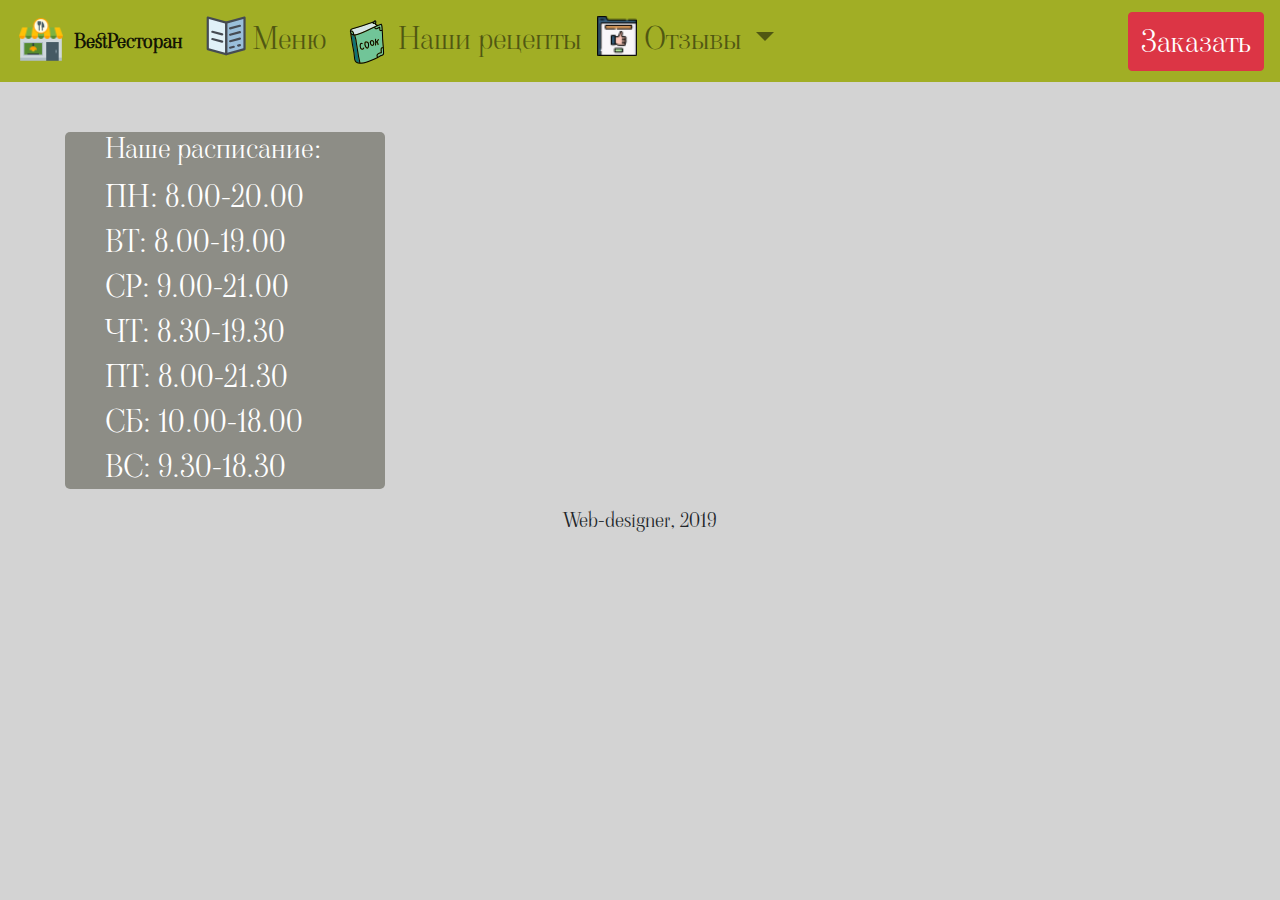
<file: Макет проэкта/index.html>
<!DOCTYPE html>
<html>
<head>
    <meta charset="UTF-8">
    <title>Проэкт</title>
    <link rel="stylesheet" href="bootstrap.min.css">
	<link rel="stylesheet" href="https://use.fontawesome.com/releases/v5.15.3/css/all.css" integrity="sha384-SZXxX4whJ79/gErwcOYf+zWLeJdY/qpuqC4cAa9rOGUstPomtqpuNWT9wdPEn2fk" crossorigin="anonymous">

    <link rel="preconnect" href="https://fonts.gstatic.com">
    <link href="https://fonts.googleapis.com/css2?family=Viaoda+Libre&display=swap" rel="stylesheet">
    <link rel="stylesheet" href="style.css">
    <link rel="stylesheet" href="styles.css">
    <link rel="stylesheet" href="animate.min.css">
</head>

<body>
    
    <nav class="navbar navbar-light background navbar-expand-sm sticky-top">
        <a href="index.html" class="navbar-brand point">
        <img id="logo" src="img2/1.png" id="logo" class="d-inline-block align-top" alt="logo"> 
        <span id="logo-text">BestРесторан</span> 
        </a> 
        <ul class="navbar-nav mr-auto point">
            <li class="nav-item">
                <a href="#" class="nav-link txt"><img  src="img2/menu.svg" class="d-inline-block align-top myicons" alt="logo">
                Меню
                </a>
            </li>
            <li class="nav-item">
                <a href="index2.html" class="nav-link txt">
                    <img src="img2/3.png" alt="рецепты">
                    Наши рецепты
                </a>
            </li>
            <li class="nav-item dropdown">
            <a href="#" class="nav-link dropdown-toggle" id="navbarDropdown" role="button" data-toggle="dropdown" aria-popup="true" aria-expanded="false">
                <img src="img2/5.png" class="d-inline-block align-top myicons" alt="logo">
                Отзывы
            </a>
            <div class="dropdown-menu" aria-labeltedby="navbarDropdown" id="comment">
                <p class="dropdown-item">Лучшая пицца в мире! 5 звёзд!</p>
                <div class="dropdown-divider"> </div>
            
              </div>
            </li>
            
          
        </ul> 
        </button>
        <button class="btn btn-danger animated infinite pulse slow" id="order">Заказать</button>
      </nav>
      <div class="container schedule">
        <ul id="schedule">
          <h3>
            Наше расписание:
          </h3>
          <li>
            ПН: 8.00-20.00
          </li>
          <li>
            ВТ: 8.00-19.00
          </li>
          <li>
            СР: 9.00-21.00
          </li>
          <li>   
            ЧТ: 8.30-19.30
          </li>
          <li>  
            ПТ: 8.00-21.30
          </li>
          <li>
            СБ: 10.00-18.00
          </li>
          <li>
            ВС: 9.30-18.30
          </li>
        </ul>
      </div>
      <div class="container description">
        
      </div>
      <footer id="footer" class="footer">
        <div class="container">
          <div class="row">
            <div class="col-lg-12">
              <div class="footer_info">
                Web-designer,
                2019
              </div>
            </div>
          </div>
        </div>
      </footer>
      <script src="https://code.jquery.com/jquery-3.2.1.slim.min.js" integrity="sha384-KJ3o2DKtIkvYIK3UENzmM7KCkRr/rE9/Qpg6aAZGJwFDMVNA/GpGFF93hXpG5KkN" crossorigin="anonymous"></script>
    <script src="https://cdnjs.cloudflare.com/ajax/libs/popper.js/1.12.9/umd/popper.min.js" integrity="sha384-ApNbgh9B+Y1QKtv3Rn7W3mgPxhU9K/ScQsAP7hUibX39j7fakFPskvXusvfa0b4Q" crossorigin="anonymous"></script>
    <script src="https://maxcdn.bootstrapcdn.com/bootstrap/4.0.0/js/bootstrap.min.js" integrity="sha384-JZR6Spejh4U02d8jOt6vLEHfe/JQGiRRSQQxSfFWpi1MquVdAyjUar5+76PVCmYl" crossorigin="anonymous"></script>
</body>
</html>
</file>
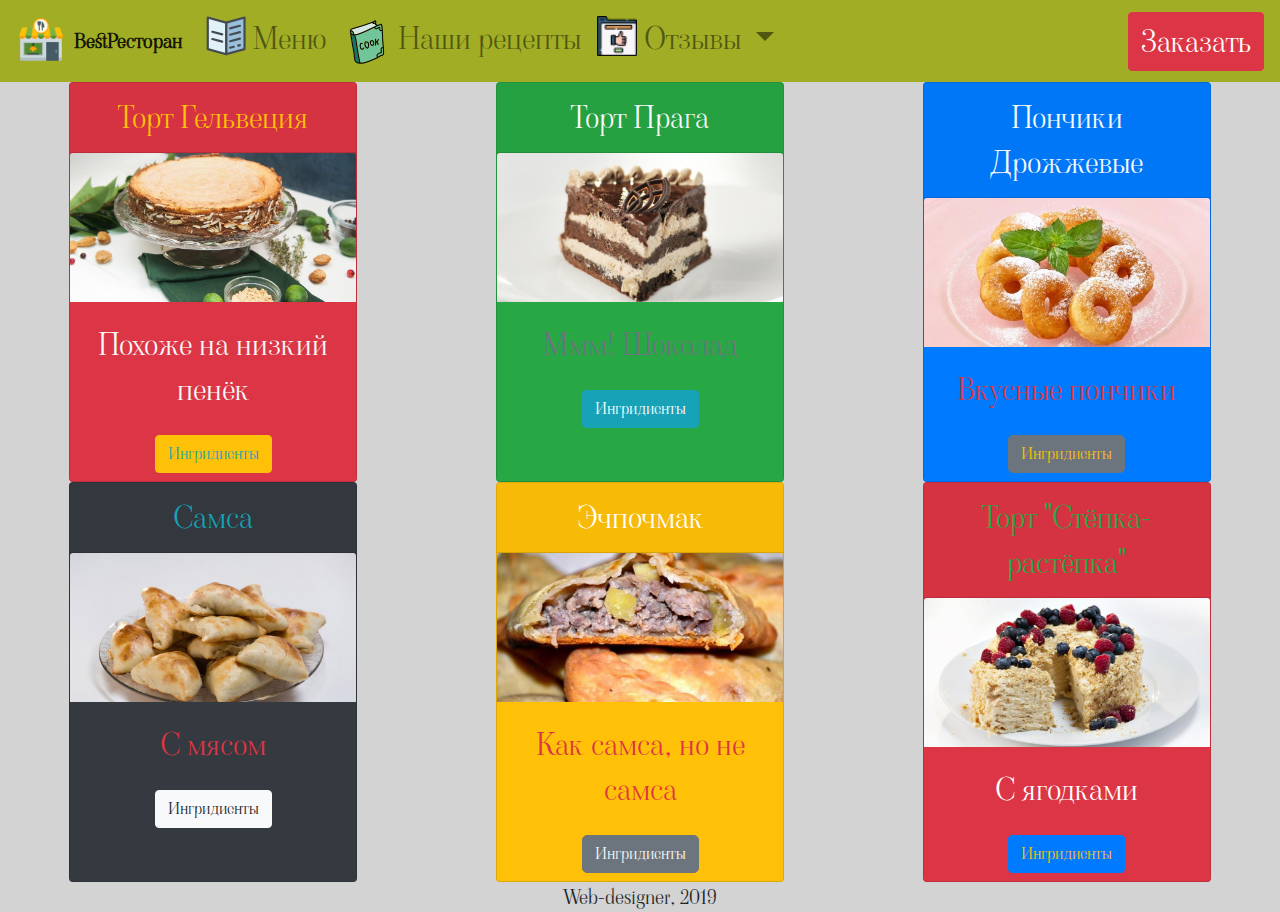
<file: Макет проэкта/index2.html>
<!DOCTYPE html>
<html lang="ru">
  <head>
    <meta charset="utf-8">
    <meta name="viewport" content="width=device-width, initial-scale=1, shrink-to-fit=no">
    <link rel="stylesheet" href="https://maxcdn.bootstrapcdn.com/bootstrap/4.0.0/css/bootstrap.min.css" integrity="sha384-Gn5384xqQ1aoWXA+058RXPxPg6fy4IWvTNh0E263XmFcJlSAwiGgFAW/dAiS6JXm" crossorigin="anonymous">
    <link rel="preconnect" href="https://fonts.gstatic.com">
    <link href="https://fonts.googleapis.com/css2?family=Viaoda+Libre&display=swap" rel="stylesheet">
    <link rel="stylesheet" type="text/css" href="style2.css">
    <link rel="stylesheet" href="styles.css">
    <link rel="stylesheet" href="animate.min.css">

    <title>BestРесторан</title>
  </head>

  <body>
    <nav class="navbar navbar-light background navbar-expand-sm sticky-top">
      <a href="index.html" class="navbar-brand point">
      <img id="logo" src="img2/1.png" class="d-inline-block align-top" alt="logo"> 
      <span id="logo-text">BestРесторан</span> 
      </a> 
      <ul class="navbar-nav mr-auto point">
          <li class="nav-item">
              <a href="#" class="nav-link txt"><img  src="img2/menu.svg" class="d-inline-block align-top myicons" alt="logo">
              Меню
              </a>
          </li>
          <li class="nav-item">
              <a href="index2.html" class="nav-link txt">
                  <img src="img2/3.png" alt="рецепты">
                  Наши рецепты
              </a>
          </li>
          <li class="nav-item dropdown">
          <a href="#" class="nav-link dropdown-toggle" id="navbarDropdown" role="button" data-toggle="dropdown" aria-popup="true" aria-expanded="false">
              <img src="img2/5.png" class="d-inline-block align-top myicons" alt="logo">
              Отзывы
          </a>
          <div class="dropdown-menu" aria-labeltedby="navbarDropdown" id="comment">
              <p class="dropdown-item">Лучшая пицца в мире! 5 звёзд!</p>
              <div class="dropdown-divider"> </div>
          
            </div>
          </li>
          
        
      </ul> 
      </button>
      <button class="btn btn-danger animated infinite pulse slow" id="order">Заказать</button>
    </nav>

     <div class="container-fluid">
      <div class="row">
        <div class="col-md">
          <div class="card bg-danger">
            <div class="card-header text-warning">
              Торт Гельвеция
            </div>
            <img class="card-img-top" src="img2/rec1.jpg" alt="Торт Гельвеция">
            <div class="card-body">
              <p class="card-text text-light">Похоже на низкий пенёк</p>
              <button type="button" class="btn btn-warning text-info" data-toggle="tooltip" data-html="true" data-placement="top" title="Белки-8шт. <br> Сахар-360г <br> Мука миндальная-300г <br> Желтки-8шт. <br> Вино белое-100г <br> Масло сливочное-200г <br> Сахарная пудра-200г <br> Какао-30г <br> Миндаль-50г">Ингридиенты</button>
            </div>
          </div>
        </div>
        <div class="col-md">
          <div class="card bg-success">
            <div class="card-header text-light">
              Торт Прага
            </div>
            <img class="card-img-top" src="img2/rec2.jpg" alt="Торт Гельвеция">
            <div class="card-body">
              <p class="card-text text-secondary">Ммм! Шоколад</p>
              <button type="button" class="btn btn-info" data-toggle="tooltip" data-html="true" data-placement="top" title="Мука—115г <br> Какао <br> Яйцо—6шт. <br> Сахар—250г <br> Масло сливочное—290г <br> Соль—1 щепотка <br> Ванильный порошок <br> Молоко сгущенное—150г<br> Желтки—2шт. <br> Вода—140мл <br> Коньяк — 80 мл <br> Сливки—150г <br> Шоколад горький—120г <br> Масло виноградной косточки—1ч.л. <br> Джем—100г">Ингридиенты</button>
            </div>
          </div>
        </div>
          <div class="col-md">
          <div class="card bg-primary">
            <div class="card-header text-light">
              Пончики Дрожжевые
            </div>
            <img class="card-img-top" src="img2/rec3.jpg" alt="Торт Гельвеция">
            <div class="card-body">
              <p class="card-text text-danger">Вкусные пончики</p>
              <button type="button" class="btn btn-secondary text-warning" data-toggle="tooltip" data-html="true" data-placement="top" title="Мука пшеничная—300г <br> Яйцо—2шт. <br>Масло сливочное—100г <br>Молоко—120мл <br> Сахар—35г <br> Дрожжи—12г <br> Сахарная пудра <br> Масло растительное">Ингридиенты</button>
            </div>
          </div>
        </div>
        <div class="w-100"></div>
        <div class="col-md">
          <div class="card bg-dark">
            <div class="card-header text-info">
              Самса
            </div>
            <img class="card-img-top" src="img2/rec4.jpg" alt="Торт Гельвеция">
            <div class="card-body">
              <p class="card-text text-danger">С мясом</p>
              <button type="button" class="btn btn-light" data-toggle="tooltip" data-html="true" data-placement="top" title="Мука—500г <br> Соль <br> Вода—250мл <br> Яйцо—1шт. <br> Тыква—200г <br> Лук репчатый—2шт. <br> Сало курдючное—70г <br> Чёрный перец <br> Зира—1ч.л. <br> Масло растительное—40мл <br> Желтки—1шт.">Ингридиенты</button>
            </div>
          </div>
        </div>
        <div class="col-md">
          <div class="card bg-warning">
            <div class="card-header text-white">
              Эчпочмак
            </div>
            <img class="card-img-top" src="img2/rec5.jpg" alt="Торт Гельвеция">
            <div class="card-body">
              <p class="card-text text-danger">Как самса, но не самса</p>
              <button type="button" class="btn btn-secondary text-light" data-toggle="tooltip" data-html="true" data-placement="top" title="Картофель—4шт. <br> Говядина—700г <br> Лук репчатый—3шт. <br> Мука пшеничная—700г <br> Масло сливочное—150г <br> Масло растительное—60мл <br> Яйцо—2шт. <br> Майонез—20г <br> Чёрный перец <br> Вода—100мл <br> Соль">Ингридиенты</button>
            </div>
          </div>
        </div>
        <div class="col-md">
          <div class="card bg-danger">
            <div class="card-header text-success">
              Торт "Стёпка-растёпка"
            </div>
            <img class="card-img-top" src="img2/rec6.jpg" alt="Торт Гельвеция">
            <div class="card-body">
              <p class="card-text text-white">С ягодками</p>
              <button type="button" class="btn btn-primary text-warning" data-toggle="tooltip" data-html="true" data-placement="top" title="Масло сливочное—180г <br> Мука—450г <br> Соль—5г <br> Разрыхлитель—5г <br> Пиво—250мл <br> Желтки—6шт. <br> Молоко—600мл <br> Сахар—100г <br> Крахмал кукурузный—40г <br> Сыр рикотта-250г <br>Голубика <br> Малина">Ингридиенты</button>
            </div>
          </div>
        </div>


      </div>
    </div>
    <footer id="footer" class="footer">
      <div class="container">
        <div class="row">
          <div class="col-lg-12">
            <div class="footer_info">
              Web-designer,
              2019
            </div>
          </div>
        </div>
      </div>
    </footer>
    <script src="https://code.jquery.com/jquery-3.2.1.slim.min.js" integrity="sha384-KJ3o2DKtIkvYIK3UENzmM7KCkRr/rE9/Qpg6aAZGJwFDMVNA/GpGFF93hXpG5KkN" crossorigin="anonymous"></script>
    <script src="https://cdnjs.cloudflare.com/ajax/libs/popper.js/1.12.9/umd/popper.min.js" integrity="sha384-ApNbgh9B+Y1QKtv3Rn7W3mgPxhU9K/ScQsAP7hUibX39j7fakFPskvXusvfa0b4Q" crossorigin="anonymous"></script>
    <script src="https://maxcdn.bootstrapcdn.com/bootstrap/4.0.0/js/bootstrap.min.js" integrity="sha384-JZR6Spejh4U02d8jOt6vLEHfe/JQGiRRSQQxSfFWpi1MquVdAyjUar5+76PVCmYl" crossorigin="anonymous"></script>
    <script type="text/javascript" src="script.js"></script>
  </body>
</html>
</file>
<file: Макет проэкта/style.css>
body {
	font-family: 'Viaoda Libre', cursive;
	font-size: 30px;
	background: lightgrey;
}

.background{
	background: #a1ae25;
}

#logo{
	width: 50px;
	height: 50px;
}

.myicons{
	height: 40px;
	width: 40px;
}

a{
	display: block;
	padding-top: 25px;
}

#logo-text{
	display: inline-block;
	padding-top: 10px;
	padding-left: 3px;
	font-weight: 700;
}


.nav-link{
	display: inline-block;
}

#block{
	height: 1000px;
	background:#e1dc6b;
	font-size: 35px;
	color: #fff;
}

.btn-secondary{
	border-radius: 5px;
}

#order{
	color: #fff;
	font-size: 30px;
}

.point{
	cursor: pointer;
}

.footer{
	font-size: 20px;
	text-align: center;
}

.schedule{
	width:350px;
	margin-left: 50px;
	margin-top: 50px;
	outline-color: black;
}

#schedule{
	list-style-type: none;
	background: #8d8d86;
	border-radius: 5px;
	color: #fff;
}
</file>
<file: Макет проэкта/styles.css>
#logo {
	transform: rotateZ(90deg);
}

#comment {
    font-size: 20px;
}
</file>
<file: Макет проэкта/style2.css>
body {
	font-family: 'Viaoda Libre', cursive;
	font-size: 30px;
	background: lightgrey;
}

.card {
	width: 18rem;
	margin: 0 auto;
	text-align: center;
	height: 400px;;
}

.background{
	background: #a1ae25;
}

#logo{
	width: 50px;
	height: 50px;
}

.myicons{
	height: 40px;
	width: 40px;
}

a{
	display: block;
	padding-top: 25px;
}

#logo-text{
	display: inline-block;
	padding-top: 10px;
	padding-left: 3px;
	font-weight: 700;
}


.nav-link{
	display: inline-block;;
}

#block{
	height: 1000px;
	background:#e1dc6b;
	font-size: 35px;
	color: #fff;
}

.btn-secondary{
	border-radius: 5px;
}

#order{
	color: #fff;
	font-size: 30px;
}

.footer{
	font-size: 20px;
	text-align: center;
}
</file>
